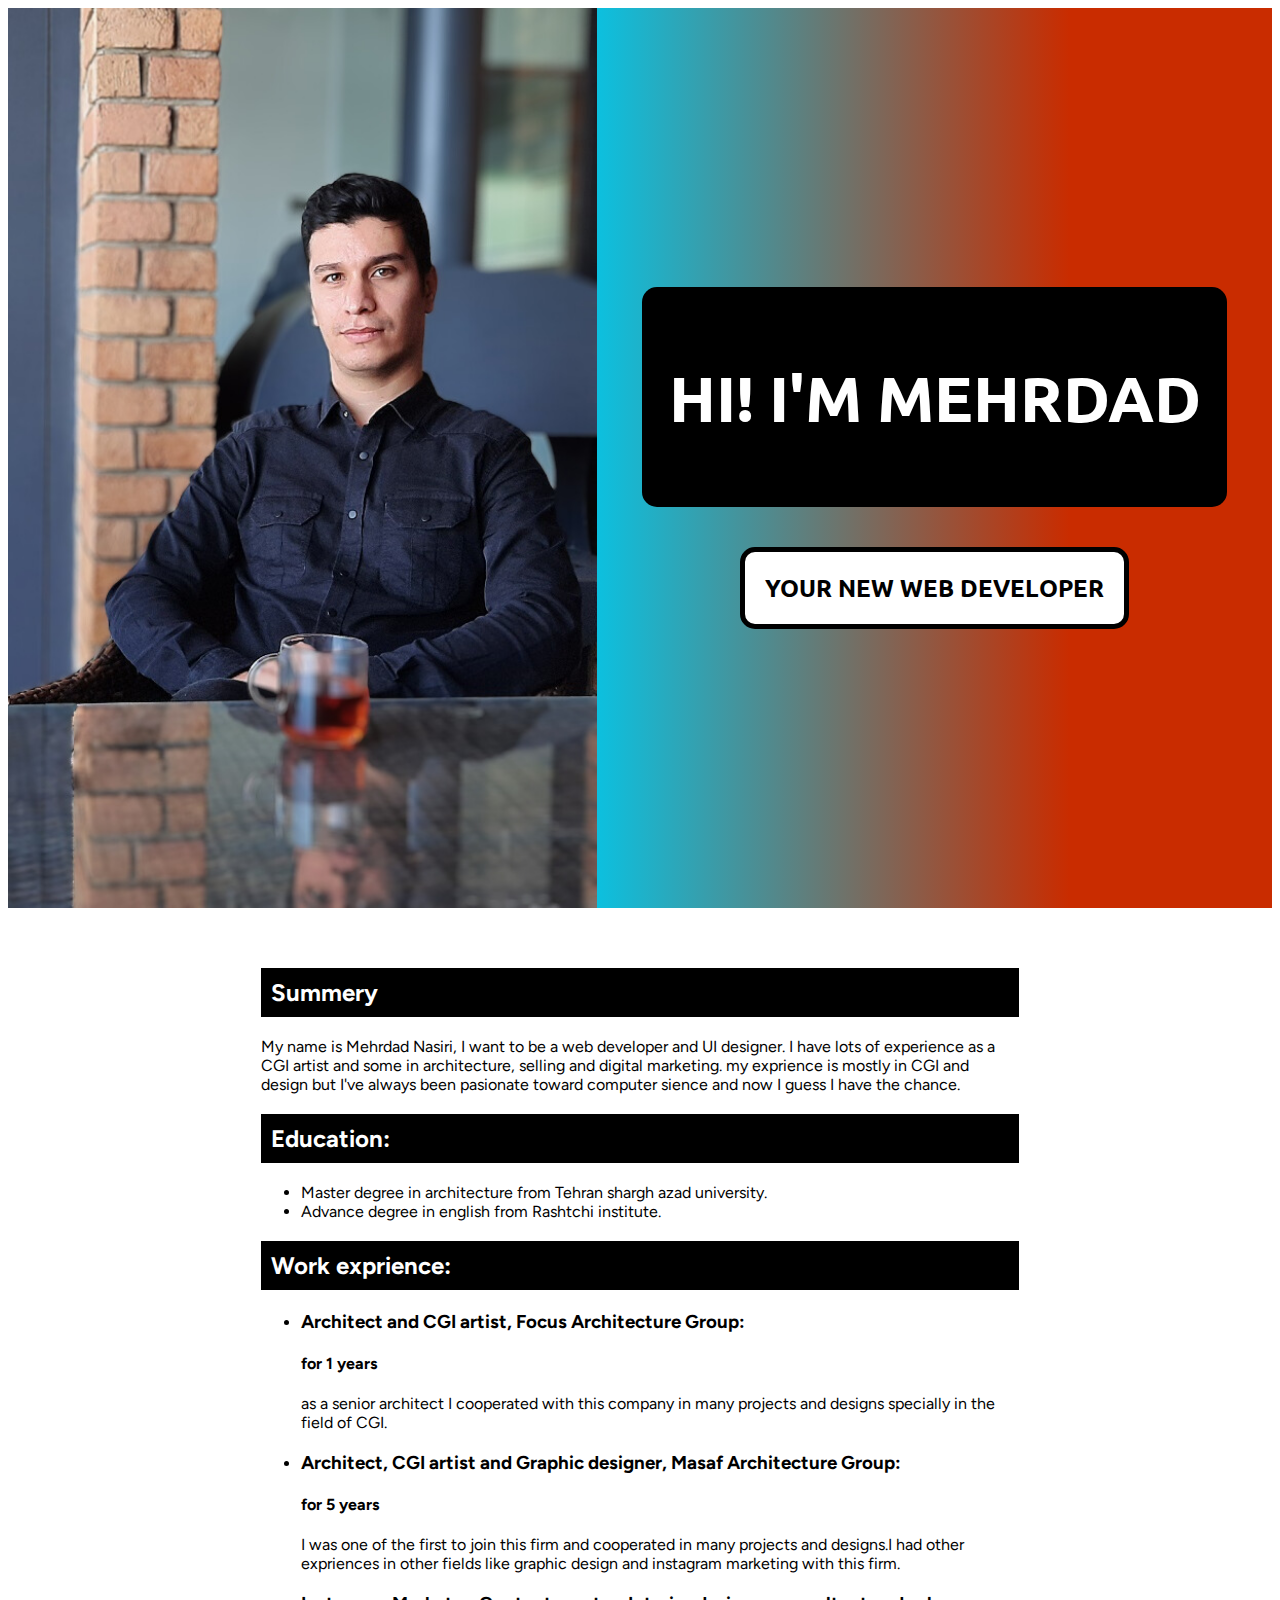
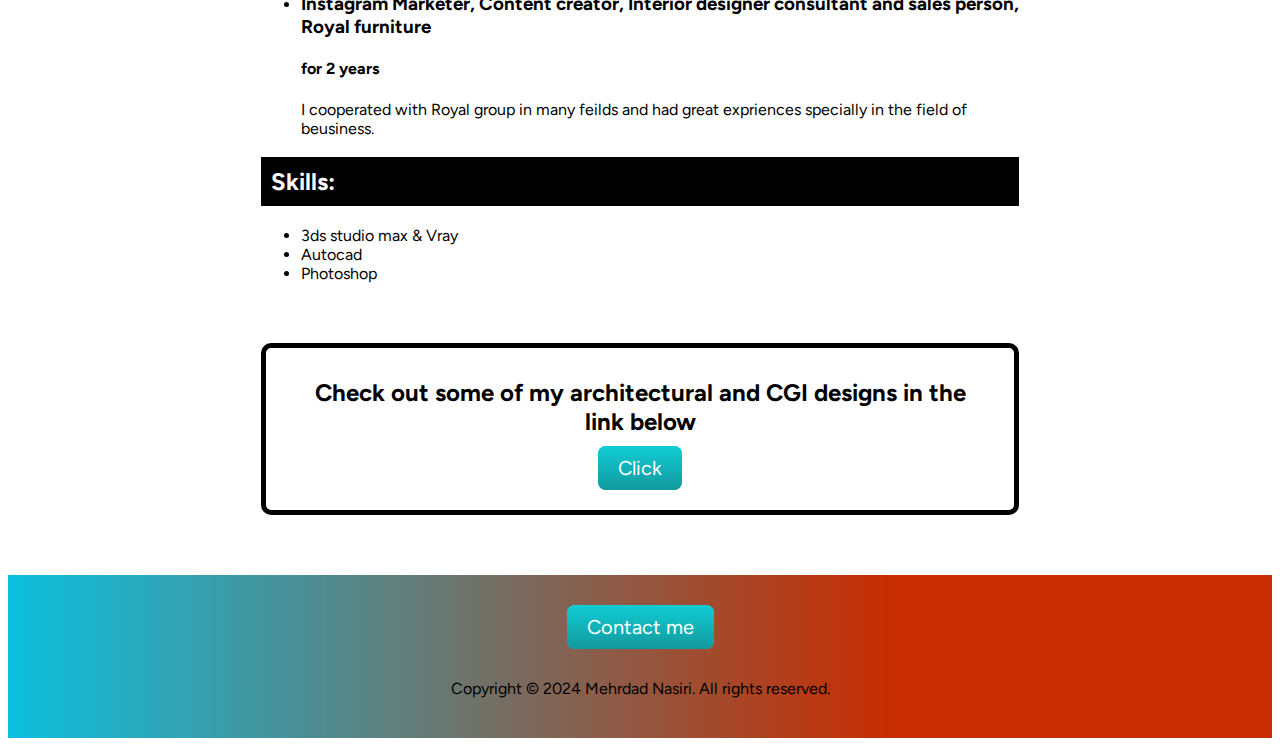
<file: index.html>
<!DOCTYPE html>

<html lang="en">
<head>
    <meta charset="UTF-8">
    <meta name="viewport" content="width=device-width, initial-scale=1.0">
    <title>Mehrdad Nasiri</title>
    <link rel="stylesheet" href="./Style.css">

    <link rel="preconnect" href="https://fonts.googleapis.com">
    <link rel="preconnect" href="https://fonts.gstatic.com" crossorigin>
    <link href="https://fonts.googleapis.com/css2?family=Figtree:ital,wght@0,300..900;1,300..900&family=Josefin+Sans:ital,wght@0,100..700;1,100..700&family=Ubuntu:ital,wght@0,300;0,400;0,500;0,700;1,300;1,400;1,500;1,700&display=swap" rel="stylesheet">

</head>

<body>

    <section>
        <div class="hero-container">
            <div>
                <img class="profile" src="./Image/portrait_me_focus.jpg" alt="profile image">
            </div>
            <div class="heading-container">
                <div class="head1">
                    <h1>HI! I'M MEHRDAD</h1>
                </div>
                <div class="head2">
                    <h2>YOUR NEW WEB DEVELOPER</h2>
                </div>
            </div>
        </div>
    </section>

    <section>

        <div class="main-container">
            <div>
                <h2 class="Item01">Summery</h2>
                <p>
                    My name is Mehrdad Nasiri, I want to be a web developer and UI designer.
                    I have lots of experience as a CGI artist and some in architecture, selling and digital marketing.
                    my exprience is mostly in CGI and design but I've always been pasionate toward computer sience and now I guess I have the chance.
                </p>
            </div>
        
            <div>
                <h2 class="Item01">Education:</h2>
                <ul>
                   <li>Master degree in architecture from Tehran shargh azad university.</li>
                   <li>Advance degree in english from Rashtchi institute.</li>
                </ul>
            </div>
        
            <div>   
                <h2 class="Item01">Work exprience:</h2>
                <ul>
                    <li><h3>Architect and CGI artist, Focus Architecture Group:</h3></li>
                    <h4>for 1 years</h4>
                    <p>as a senior architect I cooperated with this company in many projects and designs specially in the field of CGI.</p>
        
                    <li><h3>Architect, CGI artist and Graphic designer, Masaf Architecture Group:</h3></li>
                    <h4>for 5 years</h4>
                    <p>I was one of the first to join this firm and cooperated in many projects and designs.I had other expriences in other fields like graphic design and instagram marketing with this firm.</p>
                
                    <li><h3>Instagram Marketer, Content creator, Interior designer consultant and sales person, Royal furniture</h3></li>
                    <h4>for 2 years</h4>
                    <p>I cooperated with Royal group in many feilds and had great expriences specially in the field of beusiness.</p>
                </ul>
            </div>

            <div>
                <h2 class="Item01">Skills:</h2>
                <ul>
                    <li>3ds studio max & Vray</li>
                    <li>Autocad</li>
                    <li>Photoshop</li>
                </ul>
            </div>

            <div class="sample-text" >
                <h2 >Check out some of my architectural and CGI designs in the link below</h2>
                <a class="botton" href="./Other pages/work samples.html">Click</a>
            </div>

        </div>
    </section>    

    <section>
        
        <div class="footer">

            <div>
                <a class="botton" href="./Other pages/contact information.html">Contact me</a>
            </div>

            <div>  
                <footer>
                    <p>Copyright © 2024 Mehrdad Nasiri. All rights reserved.</p>
                </footer>
            </div>
    
        </div>
        
    </section>


    
</body>

</html>
</file>
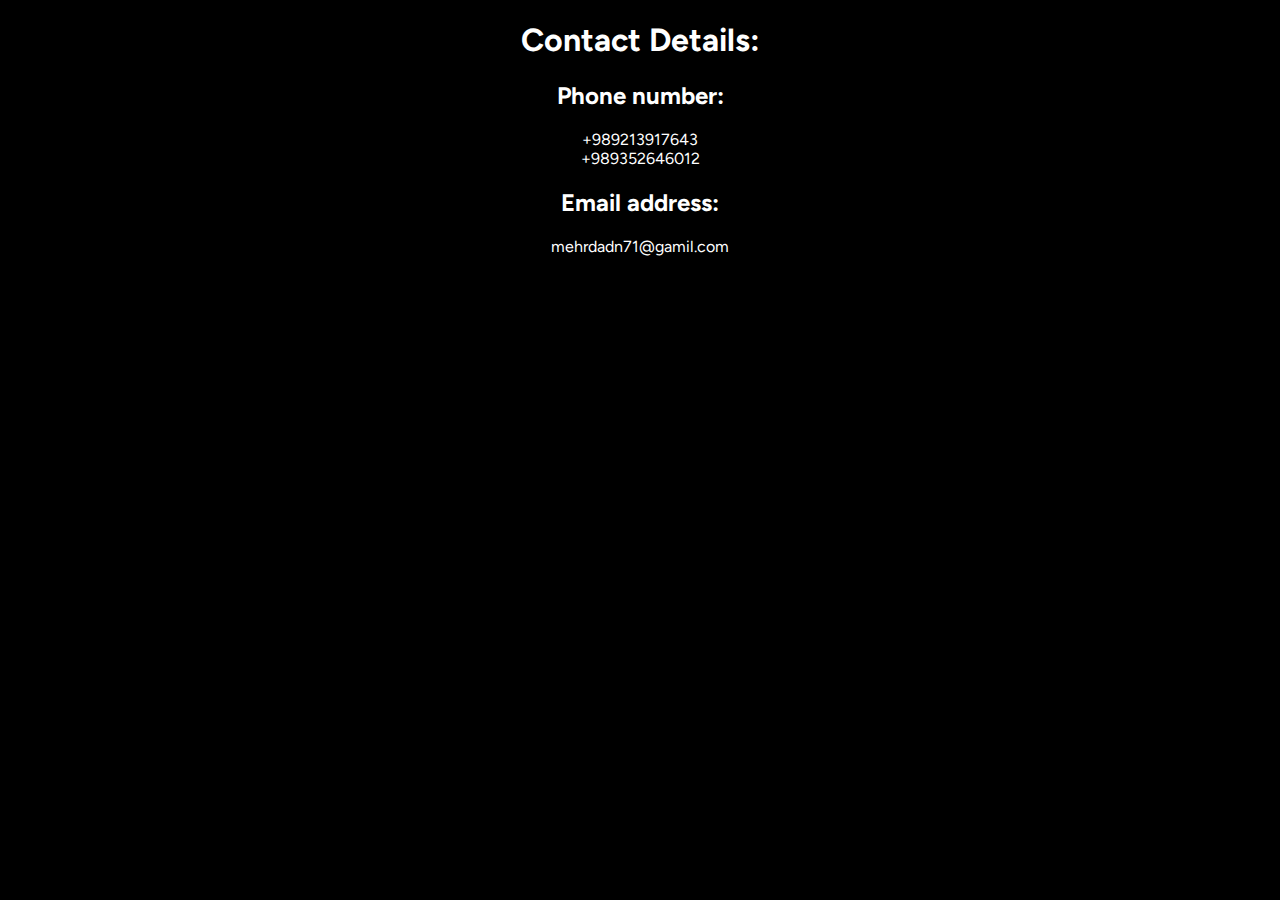
<file: Other pages/contact information.html>
<!DOCTYPE html>
<html lang="en">

<head>
    
    <meta charset="UTF-8">
    <meta name="viewport" content="width=device-width, initial-scale=1.0">
    <title>contact</title>
    <link rel="stylesheet" href="./contact information.css">
    <link rel="preconnect" href="https://fonts.googleapis.com">
    <link rel="preconnect" href="https://fonts.gstatic.com" crossorigin>
    <link href="https://fonts.googleapis.com/css2?family=Figtree:ital,wght@0,300..900;1,300..900&family=Josefin+Sans:ital,wght@0,100..700;1,100..700&family=Ubuntu:ital,wght@0,300;0,400;0,500;0,700;1,300;1,400;1,500;1,700&display=swap" rel="stylesheet">

</head>

<body>

    <h1>Contact Details:</h1>

    <h2>Phone number:</h2>
    <p>
        +989213917643 <br/>
        +989352646012
    </p>

    <h2>Email address:</h2>
    <p>mehrdadn71@gamil.com</p>

</body>

</html>
</file>
<file: Style.css>
.hero-container {
    display: flex;
    height: 100vh;
}

.profile {
    height: 100vh;
}


h1 {
    color: white;
    font-size: 4rem;
}

.head1 {
    background-color: black;
    padding: 20pt;
    border-radius: 15px;
}

.head2 {
    background-color: white;
    margin-top: 40px;
    border: solid black 5px;
    border-radius: 15px;
    padding: 0px 20px;
}

.heading-container {
    display: flex;
    flex-direction: column;
    justify-content: center;
    align-items: center;
    width: 100%;
    font-family: "Ubuntu", serif;
    font-weight: 700;
    font-style: normal;
    background: linear-gradient(90deg, #0cc0df, #c92c00 70%);
}

.main-container {
  margin: 60px 20%;
  font-family: "Figtree", serif;
  font-optical-sizing: auto;
  font-weight: 400;
  font-style: normal;
}

.Item01 {
    background-color: black;
    color: white;
    padding: 10px;
}

.sample-text {
    text-align: center;
    margin-top: 60px;
    border: solid black 5px;
    padding: 30px;
    border-radius: 10px;
}

.sample-text > h2 {
    margin-top: 0;
}

.botton {
    background: #11cdd4;
    background-image: linear-gradient(to bottom, #11cdd4, #11999e);
    border-radius: 8px;
    color: #ffffff;
    font-size: 20px;
    padding: 10px 20px 10px 20px;
    text-decoration: none;
}

.footer {
    background: linear-gradient(90deg, #0cc0df, #c92c00 70%);
    padding: 40px;
    font-family: "Figtree", serif;
    font-optical-sizing: auto;
    font-weight: 400;
    font-style: normal;
    text-align: center;
}

.footer footer p {
    margin-bottom: 0;
    margin-top: 40px;
}


@media screen and (max-width: 1200px) {
    
    .hero-container {
        display: flex;
        flex-direction: column;
        height: 100%;
    }

    .head1 {
        margin-top: 40px;
    }

    .head2 {
        margin-bottom: 40px;
    }

    .profile {
        width: 100%;
        height: fit-content;
    }

    .main-container {
       display: flex;
       flex-direction: column;
    }
    
}

@media screen and (max-width: 600px) {

    h1 {
        font-size: 2rem;
    }

    .head2 {
        font-size: 0.5rem ;
    }
}
</file>
<file: Other pages/contact information.css>
body {
    background-color: black;
    color: white;
    font-family: "Figtree", serif;
    font-optical-sizing: auto;
    font-weight: 400;
    font-style: normal;
    text-align: center;
}
</file>
